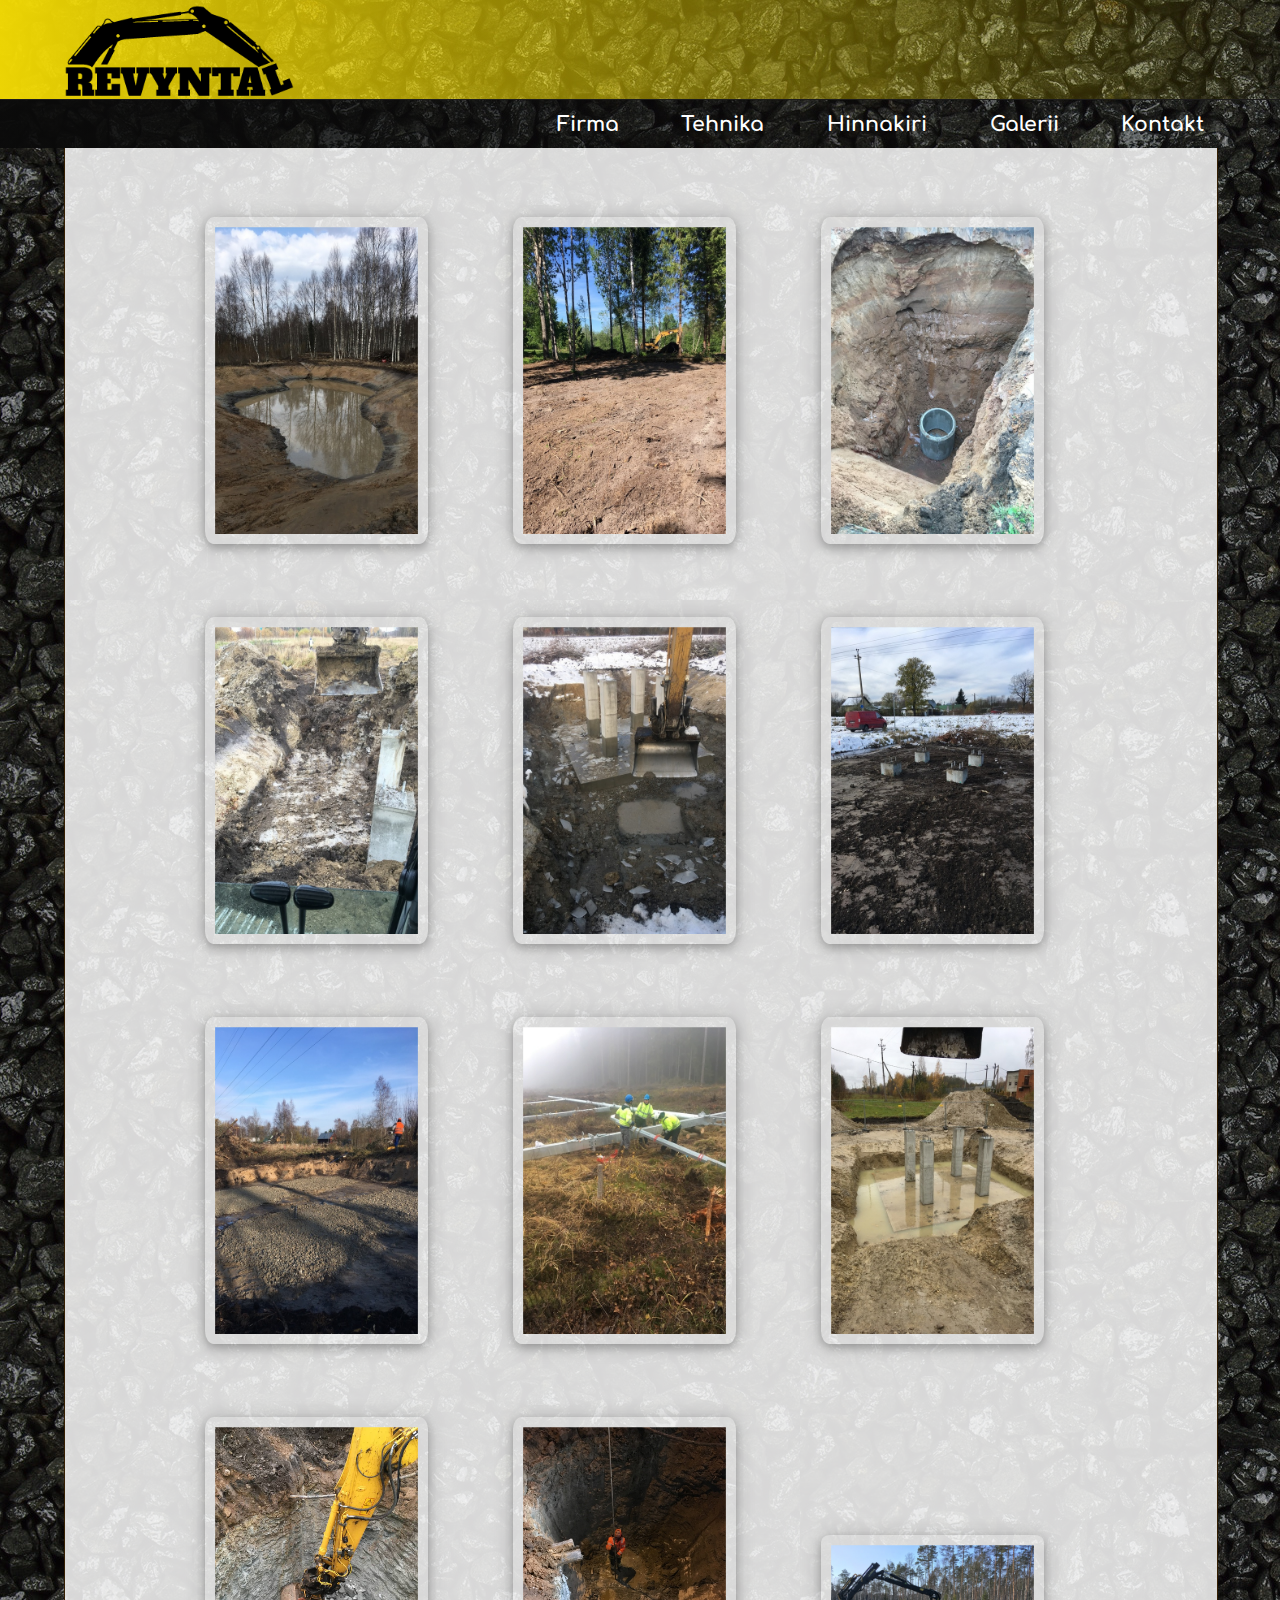
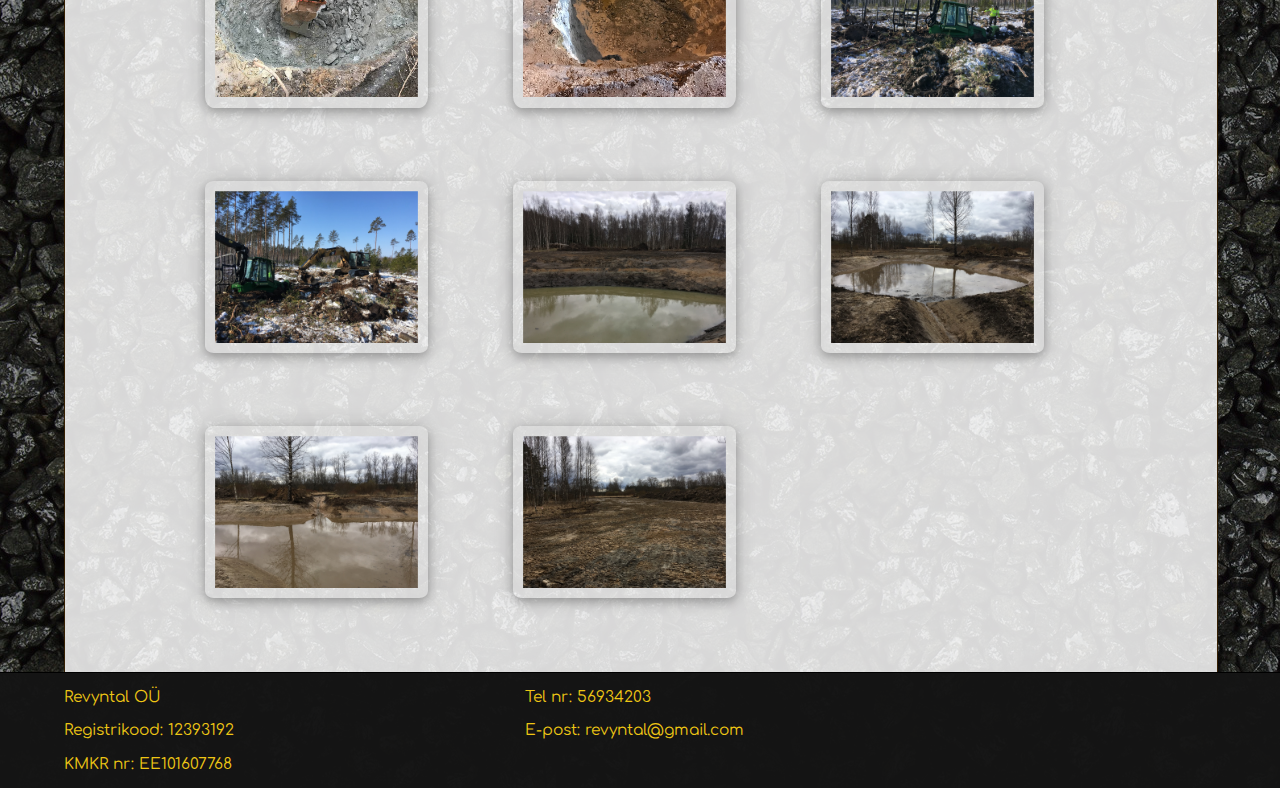
<file: galerii.html>
<!doctype html>
<html>

    <head>
        <title>Revyntal OÜ</title>
        <meta charset="utf-8"/>
        <link rel="stylesheet" type="text/css" href="//fonts.googleapis.com/css?family=Ubuntu" />
        <link href='https://fonts.googleapis.com/css?family=Comfortaa' rel='stylesheet'>
        <link rel="stylesheet" type="text/css" href="css/stylesheet.css" class='css'/>
        
        
       
    </head>

    <body>

        <div id="header">
            <img src="images/RevyntalLogo.png">
        </div>
        
        <div id="navigationBar">
            <a href="#footer">Kontakt</a>
            <a href="galerii.html">Galerii</a>
            <a href="../index.html">Hinnakiri</a>
            <a href="../index.html">Tehnika</a>
            <a href="../index.html">Firma</a>
        </div>
        
        <div id="left-column">
            <p>.</p>
        </div>

        <div id="middle-column">
            <div id="rotated-pildid">
                <div class="row">
                    <img onclick ="getPic(0)" src="images/GaleriiImages/IMG6.jpg" alt="pic">
                    <img onclick ="getPic(1)" src="images/GaleriiImages/IMG13.jpg" alt="pic">
                    <img onclick ="getPic(2)" src="images/GaleriiImages/IMG14.jpg" alt="pic">
                </div>
                <div class="row">
                    <img onclick ="getPic(3)" src="images/GaleriiImages/IMG16.jpg" alt="pic">
                    <img onclick ="getPic(4)" src="images/GaleriiImages/IMG17.jpg" alt="pic">
                    <img onclick ="getPic(5)" src="images/GaleriiImages/IMG18.jpg" alt="pic">
                </div>
                <div class="row">
                    <img onclick ="getPic(6)" src="images/GaleriiImages/IMG20.jpg" alt="pic">
                    <img onclick ="getPic(7)" src="images/GaleriiImages/IMG21.jpg" alt="pic">
                    <img onclick ="getPic(8)" src="images/GaleriiImages/IMG15.jpg" alt="pic">
                </div>
            </div>
            <div id="pildid">
                <div class="row">
                    <img onclick ="getPic(9);cssToLandscapeImages()" src="images/GaleriiImages/IMG2.jpg" alt="pic">
                    <img onclick ="getPic(10);cssToLandscapeImages()" src="images/GaleriiImages/IMG3.jpg" alt="pic">
                    <img onclick ="getPic(11);cssToLandscapeImages()" src="images/GaleriiImages/IMG4.jpg" alt="pic">
                </div>
                <div class="row">  
                    <img onclick ="getPic(12);cssToLandscapeImages()" src="images/GaleriiImages/IMG5.jpg" alt="pic">
                    <img onclick ="getPic(13);cssToLandscapeImages()" src="images/GaleriiImages/IMG7.jpg" alt="pic">
                    <img onclick ="getPic(14);cssToLandscapeImages()" src="images/GaleriiImages/IMG8.jpg" alt="pic">
                </div>
                <div class="row">
                    <img onclick ="getPic(15);cssToLandscapeImages()" src="images/GaleriiImages/IMG9.jpg" alt="pic">
                    <img onclick ="getPic(16);cssToLandscapeImages()" src="images/GaleriiImages/IMG10.jpg" alt="pic">
                </div>
            </div>
            
    
        </div>
    
        <script type="text/javascript" src="script.js"></script>
        
        <div id="right-column">
            
        </div>

        <div id="footer">
            <div id="firma-andmed">
                <p>Revyntal OÜ</p>
                <p>Registrikood: 12393192</p>
                <p>KMKR nr: EE101607768</p>
            </div>
            <div id="kontaktandmed">
                <p>Tel nr: 56934203</p>
                <p>E-post: revyntal@gmail.com</p>
            </div>
        </div>
    
        <div id="bottom" style="position: absolute; bottom: 0;"></div>
        
        <div id="modal">
            <div id="closeButton">
                <span class="close-cursor" onclick="closeModal()">&times;</span>
            </div>
            
            <div id="modal-content"></div>
        </div>

    </body>
</html>
</file>
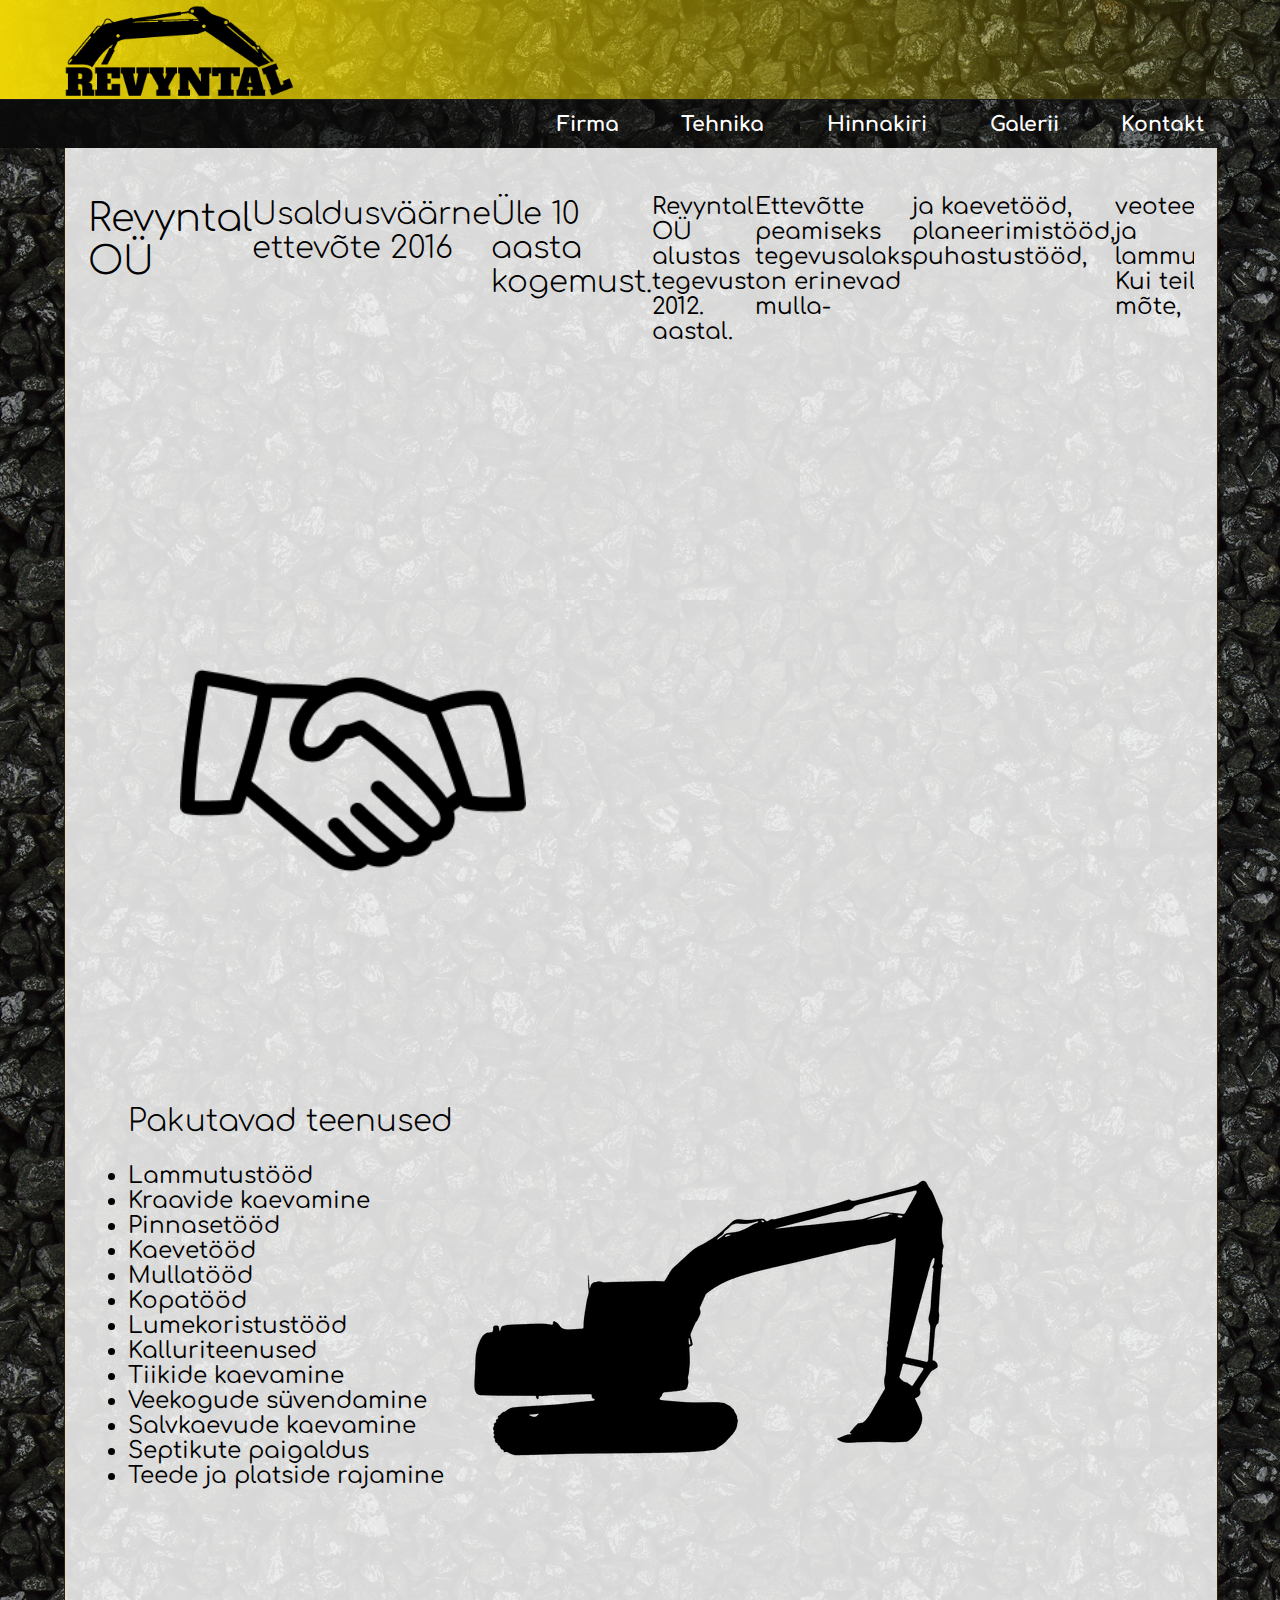
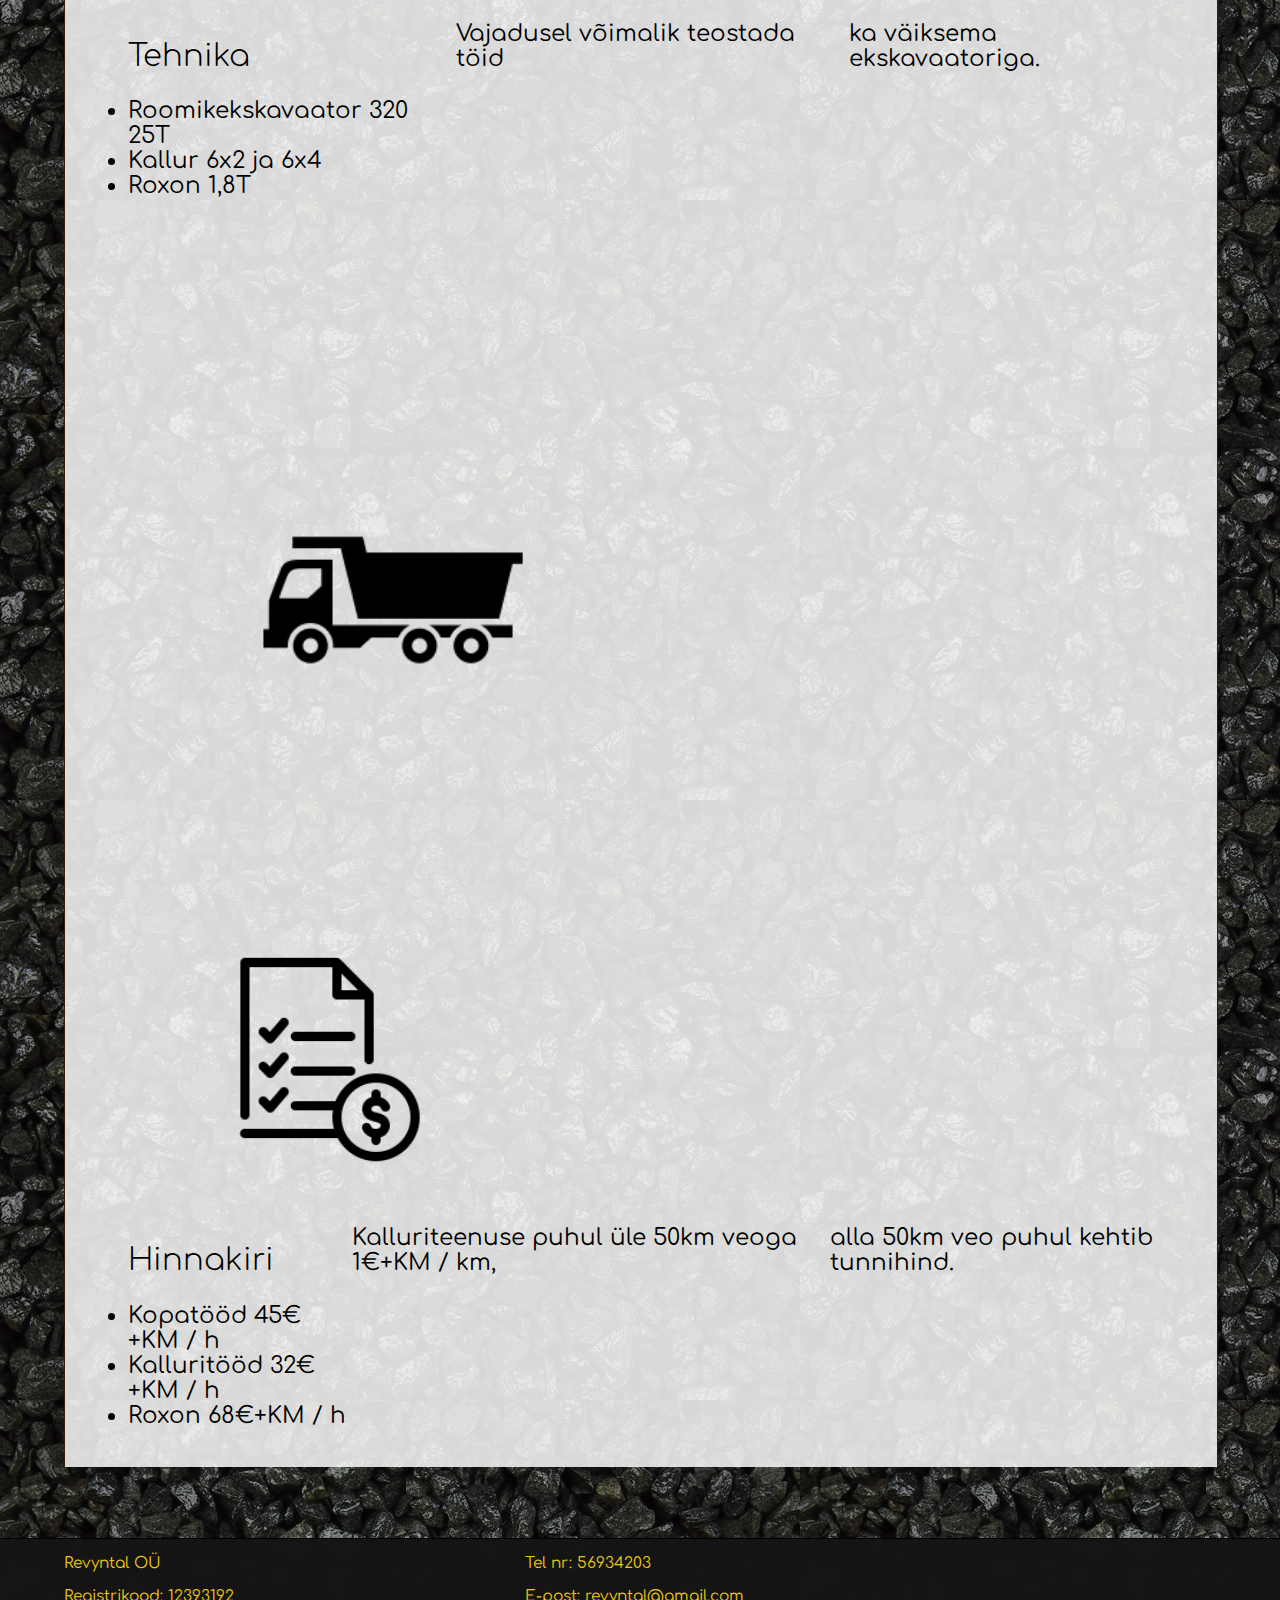
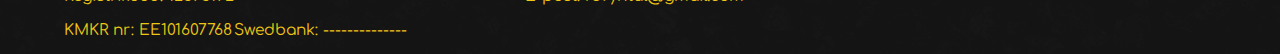
<file: main.html>
<!doctype html>
<html>

    <head>
        <title>Revyntal OÜ</title>
        <meta charset="utf-8" />
        <meta name="viewport" content="width=device-width, initial-scale=1.0">
        <link rel="stylesheet" type="text/css" href="//fonts.googleapis.com/css?family=Ubuntu" />
        <link href='https://fonts.googleapis.com/css?family=Comfortaa' rel='stylesheet'>
        <link rel="stylesheet" type="text/css" href="css/stylesheet.css" />
        
    </head>


    <body>
     
        <div id="header">
            <img src="images/RevyntalLogo.png">
        </div>
        
        <div id="navigationBar">
            <a href="#footer">Kontakt</a>
            <a href="galerii.html">Galerii</a>
            <a href="#hinnakiri">Hinnakiri</a>
            <a href="#tehnika">Tehnika</a>
            <a href="#firma-tutvustus">Firma</a>
        </div>


        <div id="left-column">
            <p>.</p>
        </div>

        
        <div id="middle-column"> 

            <div id="firma-tutvustus">
                <h1>Revyntal OÜ</h1>
                <h2>Usaldusväärne ettevõte 2016</h2>
                <h2>Üle 10 aasta kogemust.</h2>
                <p>Revyntal OÜ alustas tegevust 2012. aastal.</p>
                <p>Ettevõtte peamiseks tegevusalaks on erinevad mulla-</p>
                <p>ja kaevetööd, planeerimistööd, puhastustööd,</p>
                <p>veoteenused ja lammutustööd. Kui teil on mõte,</p>
                <p>siis meil on lahendus ja teostus!</p>
            </div>

            <div id="firma-tutvustus-pic">
                <img src="images/Handshake.png">
            </div>

            <div id="pakutavad-teenused">
                <ul>
                    <h2>Pakutavad teenused</h2>
                    <li>Lammutustööd</li>
                    <li>Kraavide kaevamine</li>
                    <li>Pinnasetööd</li>
                    <li>Kaevetööd</li>
                    <li>Mullatööd</li>
                    <li>Kopatööd</li>
                    <li>Lumekoristustööd</li>
                    <li>Kalluriteenused</li>
                    <li>Tiikide kaevamine</li>
                    <li>Veekogude süvendamine</li>
                    <li>Salvkaevude kaevamine</li>
                    <li>Septikute paigaldus</li>
                    <li>Teede ja platside rajamine</li>
                        
                </ul>
                <img src="images/transpSilhouette.png">
            </div>
            
            <div id="tehnika">
                <ul>
                    <h2>Tehnika</h2>
                    <li>Roomikekskavaator 320 25T</li>
                    <li>Kallur 6x2 ja 6x4</li>
                    <li>Roxon 1,8T</li>
                </ul>
                <p>Vajadusel võimalik teostada töid</p>
                <p>ka väiksema ekskavaatoriga.</p>
            </div>
            <div id="tehnika-pic">
                <img src="images/TehnikaPic.png">
            </div>
            <div id="hinnakiri-pic">
                <img src="images/HinnakiriPic.png">
            </div>
            <div id="hinnakiri">
                <ul>
                    <h2>Hinnakiri</h2>
                    <li>Kopatööd 45€+KM / h</li>
                    <li>Kalluritööd 32€+KM / h</li>
                    <li>Roxon 68€+KM / h</li>
                </ul>
                <p>Kalluriteenuse puhul üle 50km veoga 1€+KM / km,</p>
                <p>alla 50km veo puhul kehtib tunnihind.</p>
            </div>

        </div>

        <div id="right-column">
            <p>.</p>
        </div>

        <div id="footer">
            <div id="firma-andmed">
                <p>Revyntal OÜ</p>
                <p>Registrikood: 12393192</p>
                <p>KMKR nr: EE101607768</p>
            </div>
            <div id="kontaktandmed">
                <p>Tel nr: 56934203</p>
                <p>E-post: revyntal@gmail.com</p>
            </div>
            
            <div id="panga-andmed">
            <p>Swedbank: --------------</p>
            </div>
        </div>

        <div id="bottom" style="position: absolute; bottom: 0;"></div>

    </body>




</html>
</file>
<file: css/stylesheet.css>
a, p, li, h1, h2, h3{
    font-family: 'Comfortaa', 'Ubuntu';
}
a{
    font-size: 1.6vw;
}
h1, h2{
    font-weight: 100;
}
h2{
    font-size: 2.4vw;
}
h1{
    font-size: 3vw;
}
p, li{
    font-size: 1.8vw;
}
#footer p{
    font-size: 1.2vw;
    color: rgb(238, 198, 20);
}

html{
    scroll-behavior: smooth;
}

#header {
    overflow: hidden;
    margin: 0;
    padding: 0;
    border-bottom: solid;
    border-bottom-color: rgb(29, 28, 28);
    border-bottom-width: 1px;
    background-image: linear-gradient(to right,rgba(247, 222, 3, 0.95), rgba(247, 222, 3, 0.03))
}
#header img{
    float: left;
    margin-top: 5px;
    margin-left: 5%;
    width: 18%;
    height: 7%;
}
#navigationBar{
    margin-right: 2%;
    padding: 0;
    background-image: linear-gradient(to right,rgba(10, 10, 10, 0.95), rgba(32, 31, 31, 0.1));
    overflow: hidden;
}
.sticky{
    position: fixed;
    top: 0;
    width: 98%;
    overflow: auto;
}
.midColChange{
    margin-top: 3%;
}
#navigationBar a{
    float: right; 
    margin-right: 3%;  
    text-align: center;
    padding: 1% 1%;
    text-decoration: none;
    color: white;
    font-weight: bold;
}
#navigationBar a:hover{
    color:rgb(238, 198, 19);
}

body{
    margin: 0px;
    background-image: url(../images/SidebarGravel_2.jpg);
}

#left-column{
    float: left;
    width: 5%;
}
#left-column p{
    color: rgba(0, 0, 0, 0);
    float: left;
}

/* Everything in the middle column  */
#middle-column{
    float:left;
    width: 90%;
    height: 100%;
    border-left: solid;
    border-left-color: rgb(53, 31, 2);
    border-left-width: 1px;
    border-right: solid;
    border-right-color: rgb(53, 31, 2);
    border-right-width: 1px;
    background-color: rgba(253, 253, 253, 0.85);
}
#firma-tutvustus{
    width: 96%;
    overflow: hidden;
    margin: 2%;
    display: flex;
    flex-direction: row;
}
#firma-tutvustus-text{
    margin: 7% 2% 2% 7%;
    padding: 1%;
    float: left;
    text-align: left;
    overflow: hidden;
    order: 0;
}
#firma-tutvustus-pic{
    margin: 20% 10% 10% 10%;
    overflow: hidden;
    order: 1;
    width: 30%;
}

#firma-tutvustus-pic img{
    width: 100%;
}

#pakutavad-teenused{
    width: 96%;
    overflow: hidden;
    margin: 2%;
    display: flex;
    flex-direction: row;
}
#pakutavad-teenused-text{
    order: 1;
    margin-left: 6%;
}
#pakutavad-teenused-text ul{
    text-align: left;
    margin: 10% 2% 1% 0%;
    width: 100%;
    padding: 0.2vw;   
}
#pakutavad-teenused-text li{
    padding: 0.2vw;
}
#pakutavad-teenused-pic{
    margin: 16% 1% 1% 8%;
    width: 45%;
}
#pakutavad-teenused-pic img{
    width: 75%;
    float: left;
    order: 0;
}
#tehnika{
    width: 96%;
    overflow: hidden;
    margin: 2%;
    display: flex;
    flex-direction: row;
}
#tehnika-text {
    margin: 17% 7% 5% 7%;
    text-align: left;
    float: left;
    order: 0;
}
#tehnika-text ul{
    -webkit-padding-start: 0px;
}
#tehnika-text li{
    padding: 0.2vw;
}
#tehnika-pic{
    order: 1;
    width: 25%;
    margin: 21% 1% 1% 16%;
}
#tehnika-pic img{
    width: 100%;
}
#hinnakiri{
    width: 96%;
    overflow: hidden;
    margin: 2%;
    display: flex;
    flex-direction: row;
}
#hinnakiri-text {
    margin: 11% 3% 7% 15%;
    text-align: left;
    order: 1;
}
#hinnakiri-text ul{
    -webkit-padding-start: 0px;
}
#hinnakiri-text li{
    padding: 0.2vw; 
}

#hinnakiri-pic{
    order: 0;
    margin: 17% 1% 1% 13%;
    width: 20%
}
#hinnakiri-pic img{
    width: 100%;
}
#right-column{
    float: right;
    width: 5%;
}

/* Everything in the footer */
#footer{
    overflow: hidden;
    border-top: solid;
    border-top-color: black;
    border-top-width: 1px;
    float: left;
    padding: 0px;
    width: 100%;
    margin-right: 0px;
    background-color: rgba(20, 20, 20, 0.98);
}

#kontaktandmed{
    margin-left: 41%;
    padding: 0;
}
#firma-andmed{
    float: left;
    margin-left: 5%;
}

/*Galerii*/
.row img{
    width: 20%;
    margin: 0% 1% 0% 7%;
    padding: 1%;
    border-radius: 4%;
    box-shadow: 0 4px 8px 0 rgba(0, 0, 0, 0.2), 0 1px 20px rgba(0, 0, 0, 0.2);  
    cursor: pointer;
    overflow: hidden;
}
.row {
    margin: 6%;
}
.row img:hover{
    box-shadow: 0 0.1vw 0.2vw 0 rgba(0, 0, 0, 0.726), 0 1px 20px 0 rgba(0, 0, 0, 0.733);
}

#modal{
    display: none;
    background-color: rgba(0, 0, 0, 0.96);
    overflow: auto;
    width: 100vw;
    height: 100vh;
    position: fixed;
}

.close-cursor{
    float: right;
    color: white;
    font-size: 4vw;
    font-weight: bold;
    margin-right: 2%;
    cursor: pointer;
}
#modal-content img{
    width: 90%;
}
.modalContentImage{
    display: flex;
    position: fixed;
    margin: 2% 20% 5% 35%;
    height: 90vh;
}
.landscape-image-css{
    position: fixed;
    margin: 2.5% 15% 5% 22%;
    width: 70%
}

/*Media queries*/

@media screen and (max-width: 1024px){
    a{
        font-size: 3vw;
    }
    h2{
        font-size: 4.5vw;
    }
    h1{
        font-size: 4vw;
    }
    p, li{
        font-size: 3vw;
    }
    #footer p{
        font-size: 3vw;
    }
    #firma-tutvustus-pic{
        margin: 0% 10% 10% 25%;
        width: 50%;
        border-bottom: solid;
        border-bottom-color: rgb(185, 176, 176);
        border-bottom-width: 1px;
    }
    #hinnakiri-pic{
        margin-top: 25%;
    }
    .modalContentImage{
        height: 80vh;
        width: 75vw;
        margin-top: 10%;
        margin-left: 18%;
    }
    .close-cursor{
        font-size: 12vw;
    }
    #header img{
        margin-right: 5%;
        width: 90%;
    }
    #navigationBar a{
        margin-right: 5%;
    }
    #firma-tutvustus{
        flex-direction: column;
    }
    #firma-tutvustus-text{
        margin: 7% 2% 2% 7%;
    }
    #firma-tutvustus-pic img{
        width: 100%;
    }
    #pakutavad-teenused{
        flex-direction: column-reverse;
    }
    #pakutavad-teenused-text{
        margin-left: 23%;
    }
    #pakutavad-teenused-pic{
        margin: 5% 1% 1% 25%;
        width: 50%;
        border-bottom: solid;
        border-bottom-color: rgb(185, 176, 176);
        border-bottom-width: 1px;
    }
    #pakutavad-teenused-pic img{
        width: 100%;
    }
    #tehnika{
        flex-direction: column;
    }
    #tehnika-text{
        margin: 17% 7% 5% 23%;
    }
    #tehnika-pic{
        width: 50%;
        margin: 0% 1% 1% 23%;
        border-bottom: solid;
        border-bottom-color: rgb(185, 176, 176);
        border-bottom-width: 1px;
    }
    #tehnika-pic img{
        width: 100%;
    }
    #hinnakiri{
        flex-direction: column-reverse;
    }
    #hinnakiri-text{
        margin: 11% 3% 7% 23%;
    }
    #hinnakiri-pic img{
        width: 100%;
    }
    #hinnakiri-pic{
        margin: 0% 1% 1% 33%;
        width: 35%;
    }
    .modalContentImage{
        height: 80vh;
        width: 75vw;
        margin-top: 10%;
        margin-left: 18%;
    }
    .landscape-image-css{
        margin: 30% 0% 5% 5%;
        height: 40vh;
        width: 100vw;
    }

}
</file>
